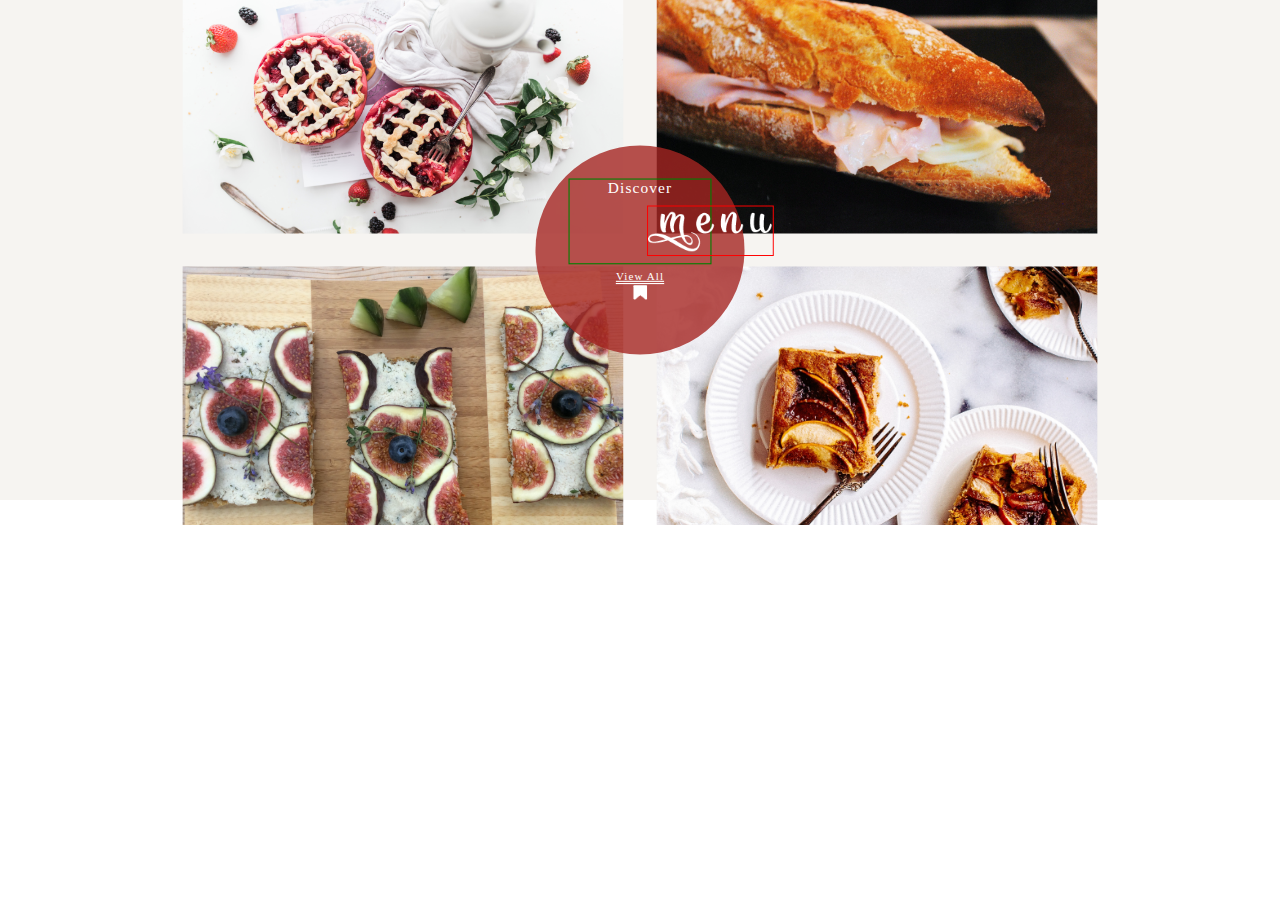
<file: test.html>
<!DOCTYPE html>
<html lang="en">
<head>
	<meta charset="UTF-8">
	<meta name="viewport" content="width=device-width, initial-scale=1.0">
	<meta http-equiv="X-UA-Compatible" content="ie=edge">
	<title>Tester</title>

	<link rel="stylesheet" href="https://maxcdn.bootstrapcdn.com/font-awesome/4.7.0/css/font-awesome.min.css">
	<link rel="stylesheet" href="styles/styles.css">

	<style>

	.menu {
		background: #F6F4F1;

		.popout {
			background: transparent;
			height: 500px;
		}
	}

	.menu-row1, .menu-row2 {
		height: 250px;
	}

	.menu-row2 {
		padding-top: 15px;
	}

	.menu-img {
		float: left;
		width: calc(50% - 15px);
		height: calc(250px - 15px);
		overflow: hidden;

		&:first-child {
			margin-right: 15px;
		}

		&:last-child {
			margin-left: 15px;
			float: right;
		}

		img {
			width: 100%;
			// object-position: center center;
		}
	}

	.menu-button {
		position: absolute;
		top: 50%;
		left: 50%;
		transform: translate(-50%, -50%);
		background: rgba(165, 37, 34, 0.8);
		border-radius: 50%;
		width: 190px;
		height: 190px;
		z-index: 99;
		padding: 30px;

		a {
			display: block;
		}

		img {
			position: relative;
			left: 50%;
			transform: scale(0.8) translateX(-50%);
		}

		p {
			margin: 0;
		}
	}

	.menu-button::before {
		content: "";
		height: 170px;
		width: 170px;
		border-radius: 50%;
		background: rgb(165, 37, 34); //rgba doesn't work with before pseudo elements??!?!?!?!?!?!?!
		position: absolute;
		top: 50%;
		left: 50%;
		transform: translate(-50%, -50%);
		z-index: -1;
	}

	.menu-button h2 {
		margin: 0;
		font-size: 14px;
		border: 1px solid green;

		img {
			// width: 100%;
			border: 1px solid red;
		}
	}

	p.view {
		text-decoration: underline;
	}

	</style>
</head>
<body>
	<section class="menu" id="menu">
		<div class="wrapper popout">
			<div class="menu-row1 clearfix">
				<div class="menu-img">
				<img src="assets/red_pie.jpg" alt="Two berry pies"></div>
				<div class="menu-img">
				<img src="assets/baguette.jpg" alt="Baguette with ham"></div>
			</div>
			<div class="menu-row2 clearfix">
				<div class="menu-img">
				<img src="assets/flatbread.jpg" alt="Flatbread with fruit"></div>
				<div class="menu-img">
				<img src="assets/three_pies.jpg" alt="Three apple pies"></div>
			</div>

			<a href="">
				<div class="menu-button">
					<h2>
						<p>Discover</p>
						<img src="assets/heading_menu.png" alt="Menu">
					</h2>
					<p class="view">View All</p>
					<img src="assets/rib.png" alt="">
				</div>
			</a>

		</div>
	</section>
</body>
</html>
</file>
<file: styles/styles.css>
button, hr, input {
  overflow: visible;
}

audio, canvas, progress, video {
  display: inline-block;
}

progress, sub, sup {
  vertical-align: baseline;
}

html {
  font-family: sans-serif;
  line-height: 1.15;
  -ms-text-size-adjust: 100%;
  -webkit-text-size-adjust: 100%;
}

body {
  margin: 0;
}

menu, article, aside, details, footer, header, nav, section {
  display: block;
}

h1 {
  font-size: 2em;
  margin: .67em 0;
}

figcaption, figure, main {
  display: block;
}

figure {
  margin: 1em 40px;
}

hr {
  box-sizing: content-box;
  height: 0;
}

code, kbd, pre, samp {
  font-family: monospace,monospace;
  font-size: 1em;
}

a {
  background-color: transparent;
  -webkit-text-decoration-skip: objects;
}

a:active, a:hover {
  outline-width: 0;
}

abbr[title] {
  border-bottom: none;
  text-decoration: underline;
  text-decoration: underline dotted;
}

b, strong {
  font-weight: bolder;
}

dfn {
  font-style: italic;
}

mark {
  background-color: #ff0;
  color: #000;
}

small {
  font-size: 80%;
}

sub, sup {
  font-size: 75%;
  line-height: 0;
  position: relative;
}

sub {
  bottom: -.25em;
}

sup {
  top: -.5em;
}

audio:not([controls]) {
  display: none;
  height: 0;
}

img {
  border-style: none;
}

svg:not(:root) {
  overflow: hidden;
}

button, input, optgroup, select, textarea {
  font-family: sans-serif;
  font-size: 100%;
  line-height: 1.15;
  margin: 0;
}

button, select {
  text-transform: none;
}

[type=submit], [type=reset], button, html [type=button] {
  -webkit-appearance: button;
}

[type=button]::-moz-focus-inner, [type=reset]::-moz-focus-inner, [type=submit]::-moz-focus-inner, button::-moz-focus-inner {
  border-style: none;
  padding: 0;
}

[type=button]:-moz-focusring, [type=reset]:-moz-focusring, [type=submit]:-moz-focusring, button:-moz-focusring {
  outline: ButtonText dotted 1px;
}

fieldset {
  border: 1px solid silver;
  margin: 0 2px;
  padding: .35em .625em .75em;
}

legend {
  box-sizing: border-box;
  color: inherit;
  display: table;
  max-width: 100%;
  padding: 0;
  white-space: normal;
}

textarea {
  overflow: auto;
}

[type=checkbox], [type=radio] {
  box-sizing: border-box;
  padding: 0;
}

[type=number]::-webkit-inner-spin-button, [type=number]::-webkit-outer-spin-button {
  height: auto;
}

[type=search] {
  -webkit-appearance: textfield;
  outline-offset: -2px;
}

[type=search]::-webkit-search-cancel-button, [type=search]::-webkit-search-decoration {
  -webkit-appearance: none;
}

::-webkit-file-upload-button {
  -webkit-appearance: button;
  font: inherit;
}

summary {
  display: list-item;
}

[hidden], template {
  display: none;
}

* {
  box-sizing: border-box;
}

.clearfix:after {
  visibility: hidden;
  display: block;
  font-size: 0;
  content: "";
  clear: both;
  height: 0;
}

ul {
  list-style: none;
  padding: 0;
}

a {
  text-decoration: none;
  color: white;
}

body {
  font-family: "Open Sans";
  color: white;
  text-align: center;
}

/* =========================================================================================================
HOME PAGE
========================================================================================================= */
/* ---------------------------------------------------------------------------------------------------------
MAIN SECTION
--------------------------------------------------------------------------------------------------------- */
main.home-page {
  background-image: linear-gradient(rgba(0, 0, 0, 0.6), rgba(0, 0, 0, 0.6)), url("../assets/hero_01.jpg");
  background-position: center;
  background-size: cover;
  margin: 0;
  width: 100%;
  height: 110vh;
  position: relative;
  padding-top: 20px;
  text-transform: uppercase;
}

main.home-page nav li a {
  color: white;
}

/* -- header styles for all 3 pages -- */
header {
  display: -webkit-flex;
  display: -ms-flexbox;
  display: flex;
  -webkit-justify-content: space-between;
      -ms-flex-pack: justify;
          justify-content: space-between;
  -webkit-align-items: center;
      -ms-flex-align: center;
          align-items: center;
  position: relative;
  width: 90%;
  margin: 0 auto;
  text-transform: uppercase;
}

nav ul {
  display: -webkit-flex;
  display: -ms-flexbox;
  display: flex;
  -webkit-justify-content: space-between;
      -ms-flex-pack: justify;
          justify-content: space-between;
}

nav li a {
  position: relative;
  margin: 0 25px 0 0;
  font-size: 13px;
  padding: 2px;
}

nav ul li:last-child a {
  margin: 0;
}

/* -- navigation underline on hover -- */
nav li a::before {
  content: "";
  position: absolute;
  width: 100%;
  height: 2px;
  bottom: 0;
  left: 0;
  background: #A52522;
  -webkit-transform: scaleX(0);
      -ms-transform: scaleX(0);
          transform: scaleX(0);
  transition: all .3s ease-out;
}

nav li a:hover::before {
  -webkit-transform: scaleX(1);
      -ms-transform: scaleX(1);
          transform: scaleX(1);
}

/* -- social buttons in header -- */
.header-social a i {
  color: black;
  font-size: 15px;
  margin-left: 15px;
  transition: all .3s ease-out;
}

.header-social a i:hover {
  color: lightgray;
}

/* -- language options in header -- */
div.language {
  position: absolute;
  top: 0;
  right: 0;
  margin-left: 15px;
  font-family: "Montserrat";
  color: lightgray;
}

div.language a {
  color: lightgray;
  position: relative;
  font-size: 10px;
  transition: all .3s ease-out;
}

div.language a:hover {
  color: white;
}

/* -- language options underline hover -- */
div.language a::before {
  content: "";
  position: absolute;
  width: 100%;
  height: 1px;
  background: lightgray;
  bottom: 0;
  left: 0;
  -webkit-transform: scaleX(0);
      -ms-transform: scaleX(0);
          transform: scaleX(0);
  transition: all .3s ease-out;
}

div.language a:hover::before {
  -webkit-transform: scaleX(1);
      -ms-transform: scaleX(1);
          transform: scaleX(1);
  color: white;
}

/* -- section with logo centered in main -- */
.learn-more {
  position: absolute;
  top: 50%;
  left: 50%;
  -webkit-transform: translate(-50%, -50%);
      -ms-transform: translate(-50%, -50%);
          transform: translate(-50%, -50%);
  /* -- logo + caption -- */
}

.learn-more .logo2 {
  -webkit-transform: scale(0.9);
      -ms-transform: scale(0.9);
          transform: scale(0.9);
}

.learn-more p {
  margin: 0;
  font-size: 19px;
  position: relative;
  bottom: 20px;
  letter-spacing: 2px;
}

.home-page .learn-more p {
  font-size: 19px;
}

/* -- learn more, reservation now buttons -- */
.learn-more-button {
  border: 1px solid #A52522;
  border-radius: 40px;
  padding: 11px 0;
  letter-spacing: 1px;
  font-size: 13px;
  text-transform: uppercase;
  transition: all .3s ease-out;
}

.learn-more-button a {
  padding: 11px 23px;
  transition: all .3s ease-out;
}

/* -- reservation now button -- */
main .learn-more-button {
  position: absolute;
  background: #A52522;
  top: 125%;
  left: 50%;
  -webkit-transform: translateX(-50%);
      -ms-transform: translateX(-50%);
          transform: translateX(-50%);
}

main .learn-more-button:hover {
  background: white;
  border: 1px solid #A52522;
  font-weight: bold;
  /* -- styling anchor separately because I have to -- */
}

main .learn-more-button:hover a {
  color: #A52522;
}

/* -- arrow in main section that scrolls to next section -- */
.down {
  position: absolute;
  left: 50%;
  top: 180%;
  -webkit-transform: translateX(-50%);
      -ms-transform: translateX(-50%);
          transform: translateX(-50%);
}

.down a i {
  font-size: 23px;
  color: lightgray;
}

.down a i:hover {
  color: white;
}

/* -- not-so-fancy page section teleporter -- */
div.fancy-scroll {
  position: fixed;
  right: 0;
  top: 50%;
  -webkit-transform: translateY(-50%);
      -ms-transform: translateY(-50%);
          transform: translateY(-50%);
  padding-right: 50px;
  z-index: 99;
}

div.fancy-scroll i {
  display: block;
  margin: 10px;
  font-size: 11px;
  color: lightgray;
  border-radius: 50%;
}

div.fancy-scroll a:hover i {
  -webkit-transform: scale(1.3);
      -ms-transform: scale(1.3);
          transform: scale(1.3);
}

/* ---------------------------------------------------------------------------------------------------------
ABOUT SECTION
--------------------------------------------------------------------------------------------------------- */
/* -- WRAPPER STYLING FOR WRAPPERS -- */
.wrapper {
  width: 65%;
  margin: 0 auto;
}

/* -- div around the images, also has class of wrapper -- */
div.popout {
  position: relative;
  -webkit-transform: scale(1.1);
      -ms-transform: scale(1.1);
          transform: scale(1.1);
  background: white;
}

/* -- two rows with floated divs, rows are clearfixed -- */
div.about-row1 div, div.about-row2 div {
  float: left;
}

section.about div.popout img {
  width: 100%;
  height: 250px;
  display: block;
}

/* -- aka first column in each row -- */
.row-first {
  width: 40%;
}

/* -- aka second column in each row -- */
.row-second {
  width: 60%;
}

section.about h2 {
  color: black;
  display: inline-block;
  font-family: "Playfair Display";
  font-size: 28px;
  letter-spacing: 2px;
  border-bottom: 4px solid lightgray;
  margin-bottom: 0;
  margin-top: 30px;
  text-transform: uppercase;
}

section.about p {
  color: gray;
  padding: 0 10px;
  font-size: 11px;
  letter-spacing: 1px;
  line-height: 22px;
  margin: 16px;
  font-family: "Poppins";
}

/* -- learn more buttons + hover state -- */
section.about .learn-more-button {
  position: relative;
  left: 50%;
  -webkit-transform: translateX(-50%);
      -ms-transform: translateX(-50%);
          transform: translateX(-50%);
  margin-bottom: 20px;
}

section.about .learn-more-button a {
  color: #A52522;
  font-weight: bold;
  font-size: 11px;
}

section.about .learn-more-button:hover {
  background: #A52522;
  transition: all 0.3s;
  border: 1px solid transparent;
}

section.about .learn-more-button:hover a {
  color: white;
  font-weight: normal;
}

/* ---------------------------------------------------------------------------------------------------------
SPECIAL SECTION
--------------------------------------------------------------------------------------------------------- */
section.special {
  background-image: url("../assets/pinapple_row.jpg");
  background-repeat: no-repeat;
  background-size: 100% 100%;
  padding: 100px 60px;
}

section.special h2 {
  margin-top: 0;
  font-weight: 300;
}

.special-button {
  background: rgba(180, 182, 182, 0.5);
  padding: 90px 0 50px 0;
  text-transform: uppercase;
}

.special-button img {
  display: inline-block;
  -webkit-transform: scale(0.8);
      -ms-transform: scale(0.8);
          transform: scale(0.8);
}

.special-button p {
  margin: 0;
  font-size: 30px;
  letter-spacing: 3px;
}

.special-button a {
  width: 100%;
}

/* ---------------------------------------------------------------------------------------------------------
MENU SECTION
--------------------------------------------------------------------------------------------------------- */
.menu {
  background: #F6F4F1;
  /* -- transparent background overrides the other popout background -- */
}

.menu .popout {
  background: transparent;
}

.menu-row1, .menu-row2 {
  height: 250px;
}

.menu-row2 {
  padding-top: 15px;
}

/* -- calc the width and height to fit objects perfectly -- */
.menu-img {
  float: left;
  width: calc(50% - 15px);
  height: calc(250px - 15px);
  overflow: hidden;
}

.menu-img:first-child {
  margin-right: 15px;
}

.menu-img:last-child {
  margin-left: 15px;
  float: right;
}

.menu-img img {
  width: 100%;
}

.menu-row2 > div:first-child img {
  top: -30px;
  position: relative;
}

.menu-row2 > div:last-child img {
  top: -150px;
  position: relative;
}

.menu-button-container {
  position: absolute;
  top: 50%;
  left: 50%;
  -webkit-transform: translate(-50%, -50%);
      -ms-transform: translate(-50%, -50%);
          transform: translate(-50%, -50%);
  background: rgba(165, 37, 34, 0.8);
  border-radius: 50%;
  width: 190px;
  height: 190px;
  z-index: 99;
  text-transform: uppercase;
  font-family: "Poppins";
}

.menu-button-container a {
  display: block;
}

.menu-button-container p {
  margin: 0;
}

/* -- tried pseudo element. use container div next time -- */
.menu-button {
  height: 170px;
  width: 170px;
  border-radius: 50%;
  background: #a52522;
  position: absolute;
  top: 50%;
  left: 50%;
  -webkit-transform: translate(-50%, -50%);
      -ms-transform: translate(-50%, -50%);
          transform: translate(-50%, -50%);
  z-index: -1;
  padding: 50px 30px;
  transition: all .3s ease-out;
}

.menu-button:hover {
  height: 190px;
  width: 190px;
}

.menu-button h2 {
  margin: 0;
  font-size: 15px;
  font-weight: 400;
  letter-spacing: 1px;
}

.menu-button h2 img {
  width: 100%;
  -webkit-transform: scale(0.9);
      -ms-transform: scale(0.9);
          transform: scale(0.9);
  margin-top: 5px;
}

p.view {
  display: inline-block;
  font-size: 10px;
  letter-spacing: 1px;
  border-bottom: 1px solid white;
}

p.view + img {
  position: relative;
  top: -3px;
  left: 50%;
  -webkit-transform: translateX(-50%) scale(0.8, 0.7);
      -ms-transform: translateX(-50%) scale(0.8, 0.7);
          transform: translateX(-50%) scale(0.8, 0.7);
  display: block;
}

/* ---------------------------------------------------------------------------------------------------------
BLEND SECTION
--------------------------------------------------------------------------------------------------------- */
section.special-blend {
  background-image: url("../assets/berry_pie.jpg");
  background-repeat: no-repeat;
  background-size: cover;
  padding: 100px 60px;
}

section.special-blend h2 {
  margin-top: 0;
  font-weight: 300;
}

/* ---------------------------------------------------------------------------------------------------------
CONTACT SECTION
--------------------------------------------------------------------------------------------------------- */
section.contact {
  padding-top: 50px;
}

/* -- blockquote section -- */
blockquote {
  border: 1px solid #A52522;
  text-align: left;
  color: black;
  padding: 40px 80px;
  font-family: "Poppins";
}

blockquote i.fa.fa-quote-left {
  font-size: 50px;
  color: lightgray;
  position: absolute;
  top: 50%;
  right: 100%;
  padding: 10px;
  -webkit-transform: translateY(-50%);
      -ms-transform: translateY(-50%);
          transform: translateY(-50%);
  display: inline-block;
}

div.quote {
  float: right;
  width: 90%;
  position: relative;
  line-height: 25px;
}

div.quote p:nth-of-type(2) {
  font-size: 11px;
  padding-left: 20px;
  color: darkgray;
  line-height: 16px;
  position: relative;
  /* -- signature line -- */
}

div.quote p:nth-of-type(2)::before {
  content: "";
  width: 10px;
  border: 1px solid gray;
  position: absolute;
  top: 8px;
  left: 0;
}

/* -- three dots on the bottom -- */
.quote-scroll {
  position: absolute;
  right: 0;
  bottom: 0;
  padding-right: 60px;
  padding-bottom: 15px;
}

.quote-scroll i {
  font-size: 5px;
  margin: 5px;
  color: lightgray;
}

.quote-scroll i:first-child {
  color: black;
}

/* -- INNER WRAPPER FOR INNER WRAPPING -- */
.inner-wrapper {
  width: 45%;
  margin: 0 auto;
  position: relative;
}

/* -- email subscription -- */
div.subscription {
  background-image: url("../assets/wine.jpg");
  background-repeat: no-repeat;
  background-size: cover;
  background-position: 0% 75%;
  padding: 110px;
  text-align: left;
  margin-top: 50px;
}

div.subscription input {
  display: block;
  width: 100%;
  padding: 6px;
  font-size: 12px;
}

div.subscription label p {
  font-size: 12px;
}

div.subscription p {
  font-size: 10px;
  text-transform: none;
}

/* -- random submit in input that goes nowhere -- */
.email-submit {
  color: black;
  position: absolute;
  right: 10px;
  top: 55%;
  -webkit-transform: translateY(-50%);
      -ms-transform: translateY(-50%);
          transform: translateY(-50%);
}

/* ---------------------------------------------------------------------------------------------------------
FOOTER SECTION
--------------------------------------------------------------------------------------------------------- */
footer {
  background-image: url("../assets/footer_bg_02.jpg");
  background-repeat: no-repeat;
  padding-top: 70px;
  position: relative;
}

/* -- link to top of the page -- */
a.to-the-top {
  display: block;
  width: 60px;
  height: 60px;
  position: absolute;
  left: 50%;
  top: 0;
  -webkit-transform: translate(-50%, -50%);
      -ms-transform: translate(-50%, -50%);
          transform: translate(-50%, -50%);
}

a.to-the-top img {
  display: block;
  width: 100%;
  height: 100%;
}

div.location, div.hours {
  float: left;
  width: 50%;
  text-align: left;
  margin-bottom: 70px;
  font-family: "Poppins";
  color: lightgray;
  font-weight: 300;
  font-size: 14px;
}

div.location h3, div.hours h3 {
  font-weight: 300;
  margin: 30px 0;
  letter-spacing: 1px;
  font-size: 16px;
  text-transform: uppercase;
}

div.location {
  padding-left: 10%;
}

div.location address {
  float: left;
  font-style: normal;
  line-height: 1.4rem;
  margin-right: 15px;
}

div.hours p {
  float: left;
  margin-right: 20px;
  margin: 0 25px 0 0;
  line-height: 1.4rem;
}

div.endnote {
  background: #1C1A1C;
  padding: 15px;
  clear: both;
  text-transform: uppercase;
  color: gray;
  font-family: "Poppins";
  font-size: 11px;
  letter-spacing: 2px;
}

div.endnote p {
  float: left;
  width: 50%;
}

/* =========================================================================================================
ABOUT PAGE
========================================================================================================= */
/* ---------------------------------------------------------------------------------------------------------
MAIN SECTION
--------------------------------------------------------------------------------------------------------- */
main {
  margin-left: 2.5%;
  margin-right: 2.5%;
  height: 80vh;
  background-repeat: no-repeat;
}

main.about-page {
  background: linear-gradient(rgba(0, 0, 0, 0.6), rgba(0, 0, 0, 0.6)), url("../assets/hero_02.jpg");
  background-position: 0% 20%;
  background-size: cover;
}

main.about-page header, main.blog-page header {
  background: white;
  width: 100%;
}

nav li a {
  color: black;
}

.about-page .learn-more p {
  margin-top: 30px;
  font-size: 13px;
}

.header-social.clearfix > a {
  float: left;
}

/* -- making language options and social options next to each other -- */
.about-page .language, .blog-page .language {
  position: static;
  float: left;
}

.about-page .language a:hover, .blog-page .language a:hover {
  color: black;
}

/* ---------------------------------------------------------------------------------------------------------
ARTICLE SECTION
--------------------------------------------------------------------------------------------------------- */
section article h3, section article p {
  color: black;
  font-family: "Poppins";
  text-align: left;
}

section article.inner-wrapper {
  margin: 80px auto;
}

article p {
  font-size: 14px;
  padding-left: 25px;
  line-height: 25px;
  margin-bottom: 40px;
  margin-top: 0;
}

section article p:nth-of-type(1) {
  font-style: italic;
}

.question {
  font-weight: bold;
  margin-bottom: 0;
}

article h3 {
  font-size: 35px;
  position: relative;
  line-height: 50px;
  padding-top: 28px;
  text-transform: uppercase;
}

article h3::before {
  content: '';
  position: absolute;
  border-top: 6px solid #a52522;
  width: 53px;
  top: 0;
}

/* ---------------------------------------------------------------------------------------------------------
FIGURE SECTION
--------------------------------------------------------------------------------------------------------- */
section.figure {
  background-repeat: no-repeat;
  background-size: cover;
  height: 100vh;
  margin-left: 2.5%;
  margin-right: 2.5%;
  font-family: "Poppins";
  letter-spacing: 1px;
}

.figure.figure-about {
  background-image: url("../assets/chef.jpg");
}

.figure div.outer-box {
  background: rgba(151, 133, 141, 0.6);
  width: 350px;
  padding: 20px 0 30px 0;
  position: relative;
  top: 40%;
  left: 60%;
}

.figure div.outer-box .inner-box {
  background: #97858d;
  width: 100%;
  padding: 30px 30px;
}

.inner-box h3 {
  margin: 0 0 20px 0;
  padding-bottom: 14px;
  position: relative;
  letter-spacing: 2px;
}

.inner-box h3::before {
  content: '';
  position: absolute;
  width: 50px;
  border: 2px solid white;
  top: 100%;
  left: 50%;
  -webkit-transform: translateX(-50%);
      -ms-transform: translateX(-50%);
          transform: translateX(-50%);
}

.inner-box h3 > p {
  margin: 10px 0 0 0;
  text-transform: uppercase;
}

.inner-box h3 p:first-child {
  text-transform: none;
  margin-bottom: 10px;
  font-size: 15px;
}

.inner-box h3 span {
  font-size: 16px;
  font-weight: normal;
}

.inner-box > p {
  font-size: 13px;
  line-height: 22px;
  text-align: left;
}

/* =========================================================================================================
BLOG PAGE
========================================================================================================= */
/* ---------------------------------------------------------------------------------------------------------
MAIN SECTION
--------------------------------------------------------------------------------------------------------- */
main.blog-page {
  background: url("../assets/blog_hero.jpg");
  background-size: cover;
}

.blog-page .learn-more p {
  font-size: 16px;
  letter-spacing: 0;
  font-family: "Poppins";
}

/* ---------------------------------------------------------------------------------------------------------
GALLERY SECTION
--------------------------------------------------------------------------------------------------------- */
.gallery-sect {
  padding-top: 80px;
  padding-bottom: 80px;
}

.gallery-nav {
  width: 100%;
  background: #B44A47;
}

.gallery-inner-nav {
  width: 70%;
  margin: 0 auto;
  padding: 8px 0;
  text-transform: uppercase;
}

.gallery-inner-nav p, .gallery-inner-nav select {
  float: left;
  font-size: 14px;
  font-family: "Poppins";
  letter-spacing: 1px;
  color: white;
}

.gallery-inner-nav a {
  padding: 8px 14px;
  border: 2px solid white;
  float: right;
  font-size: 14px;
  font-family: "Poppins";
  position: relative;
  top: 6px;
  transition: all .3s ease-out;
}

.gallery-inner-nav a:hover {
  background: white;
  color: #B44A47;
  font-weight: bold;
}

select {
  background: #B44A47;
  border-color: #B44A47;
  border-bottom: 1px solid white;
  padding-right: 50px;
  margin: 10px 50px;
  cursor: pointer;
  text-transform: uppercase;
  transition: all .3s ease-out;
}

select:hover, select:focus {
  background: white;
  color: #B44A47;
}

select option {
  background: white;
  color: #B44A47;
}

/* -- gallery -- */
.gallery-list {
  padding: 20px 10px;
  color: black;
}

.gallery-row1, .gallery-row2 {
  width: 100%;
  margin-bottom: 20px;
}

.gallery-row2 > div, .gallery-row1 > div {
  float: left;
  width: calc(33.33% - 20px);
  margin: 0 10px;
  border: 1px solid lightgray;
  cursor: pointer;
}

.gallery-row2 > div figure, .gallery-row1 > div figure {
  margin: 0;
  overflow: hidden;
  width: 100%;
  height: 150px;
}

.gallery-row2 > div figure img, .gallery-row1 > div figure img {
  position: relative;
  max-width: 100%;
}

.gallery-row1 > div:last-child img {
  top: 0;
}

.gallery-row1 img {
  top: -100px;
}

/* -- image captions -- */
figcaption {
  padding: 15px;
}

.gallery-list figcaption > p {
  font-weight: bold;
  font-family: "Poppins";
  text-align: left;
  padding: 20px 0 10px 5px;
  font-size: 14px;
  line-height: 22px;
  position: relative;
}

.gallery-list figcaption > p::before {
  content: '';
  position: absolute;
  width: 30px;
  border: 1px solid #a52522;
  top: 0;
  left: 0;
}

figcaption div p {
  float: left;
  font-size: 10px;
  text-align: left;
}

figcaption div p:last-child {
  float: right;
}

/* -- load more button -- */
.gallery-sect .gallery > a:last-child {
  color: black;
  border: 1px solid #a52522;
  padding: 10px 20px;
  font-family: "Poppins";
  font-size: 13px;
  display: inline-block;
  text-transform: uppercase;
  font-weight: bold;
  transition: all .3s ease-out;
}

.gallery-sect .gallery > a:last-child:hover {
  background: #a52522;
  color: white;
  font-weight: normal;
}

/* ---------------------------------------------------------------------------------------------------------
FIGURE SECTION
--------------------------------------------------------------------------------------------------------- */
.figure.figure-blog {
  background-image: url("../assets/wine.jpg");
  margin-bottom: 5vh;
}
</file>
